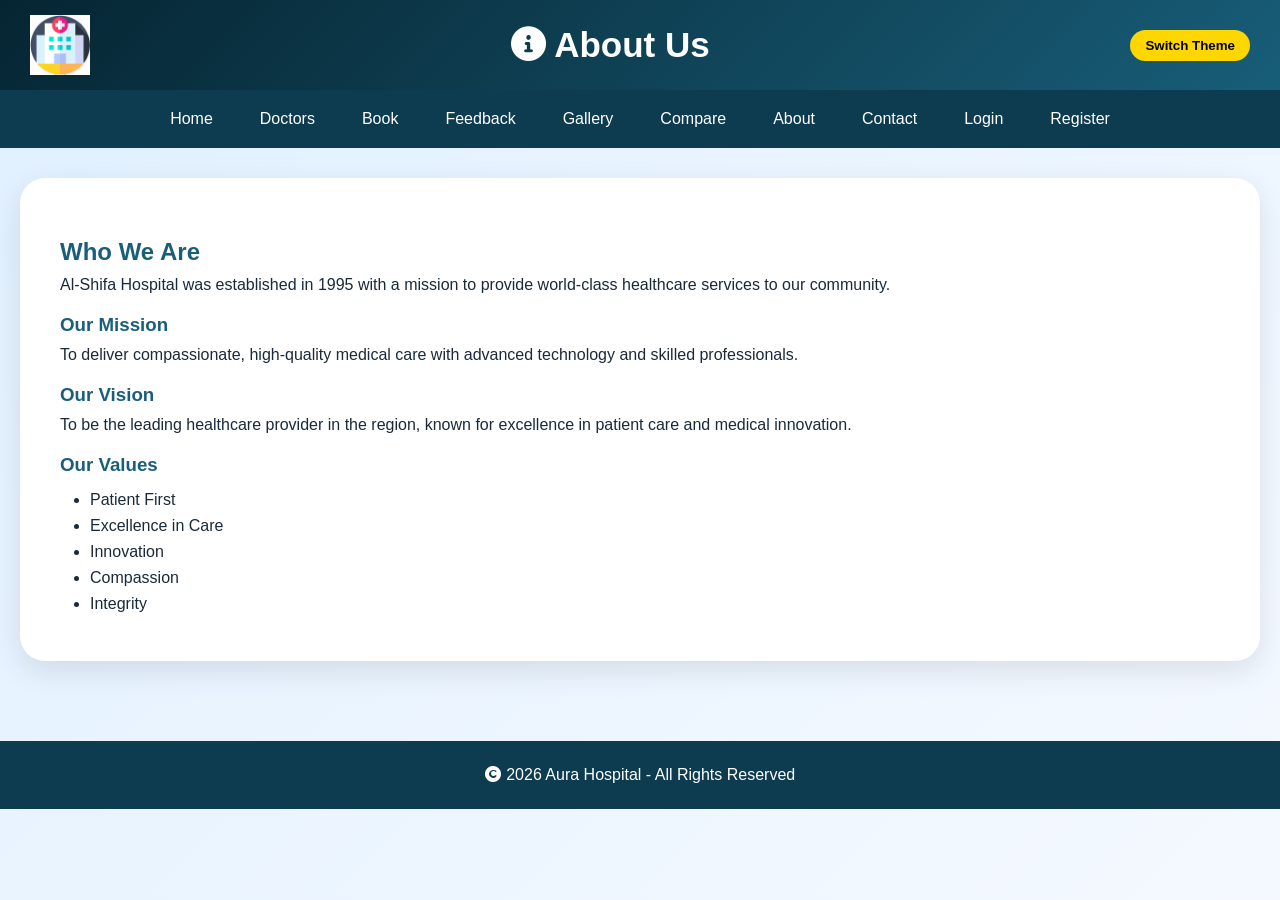
<file: about.html>
<!DOCTYPE html>
<html lang="en">
<head>
    <meta charset="UTF-8">
    <meta name="viewport" content="width=device-width, initial-scale=1.0">
    <title>About Us | Aura Hospital</title>
    <link rel="stylesheet" href="css/style-light.css" id="theme-style">
    <link rel="stylesheet" href="https://cdnjs.cloudflare.com/ajax/libs/font-awesome/6.0.0/css/all.min.css">
    <script src="https://code.jquery.com/jquery-3.7.1.min.js"></script>
</head>
<body>
    <header>
        <img src="images/logo.png" width="60">
        <h1><i class="fas fa-info-circle"></i> About Us</h1>
        <button id="toggle-theme" class="theme-btn">Switch Theme</button>
    </header>

    <nav>
        <a href="index.html">Home</a> <a href="doctors.html">Doctors</a> <a href="book-appointment.html">Book</a>
        <a href="feedback.html">Feedback</a> <a href="gallery.html">Gallery</a> <a href="compare-doctors.html">Compare</a>
        <a href="about.html">About</a> <a href="contact.html">Contact</a> <a href="login.html">Login</a> <a href="register.html">Register</a>
    </nav>

    <main>
        <article class="about-content">
            <h2>Who We Are</h2>
            <p>Al-Shifa Hospital was established in 1995 with a mission to provide world-class healthcare services to our community.</p>
            
            <h3>Our Mission</h3>
            <p>To deliver compassionate, high-quality medical care with advanced technology and skilled professionals.</p>
            
            <h3>Our Vision</h3>
            <p>To be the leading healthcare provider in the region, known for excellence in patient care and medical innovation.</p>
            
            <h3>Our Values</h3>
            <ul>
                <li>Patient First</li>
                <li>Excellence in Care</li>
                <li>Innovation</li>
                <li>Compassion</li>
                <li>Integrity</li>
            </ul>
        </article>
    </main>

    <footer>
        <p><i class="fas fa-copyright"></i> 2026 Aura Hospital - All Rights Reserved</p>
    </footer>

    <script src="js/main.js"></script>
</body>
</html>
</file>
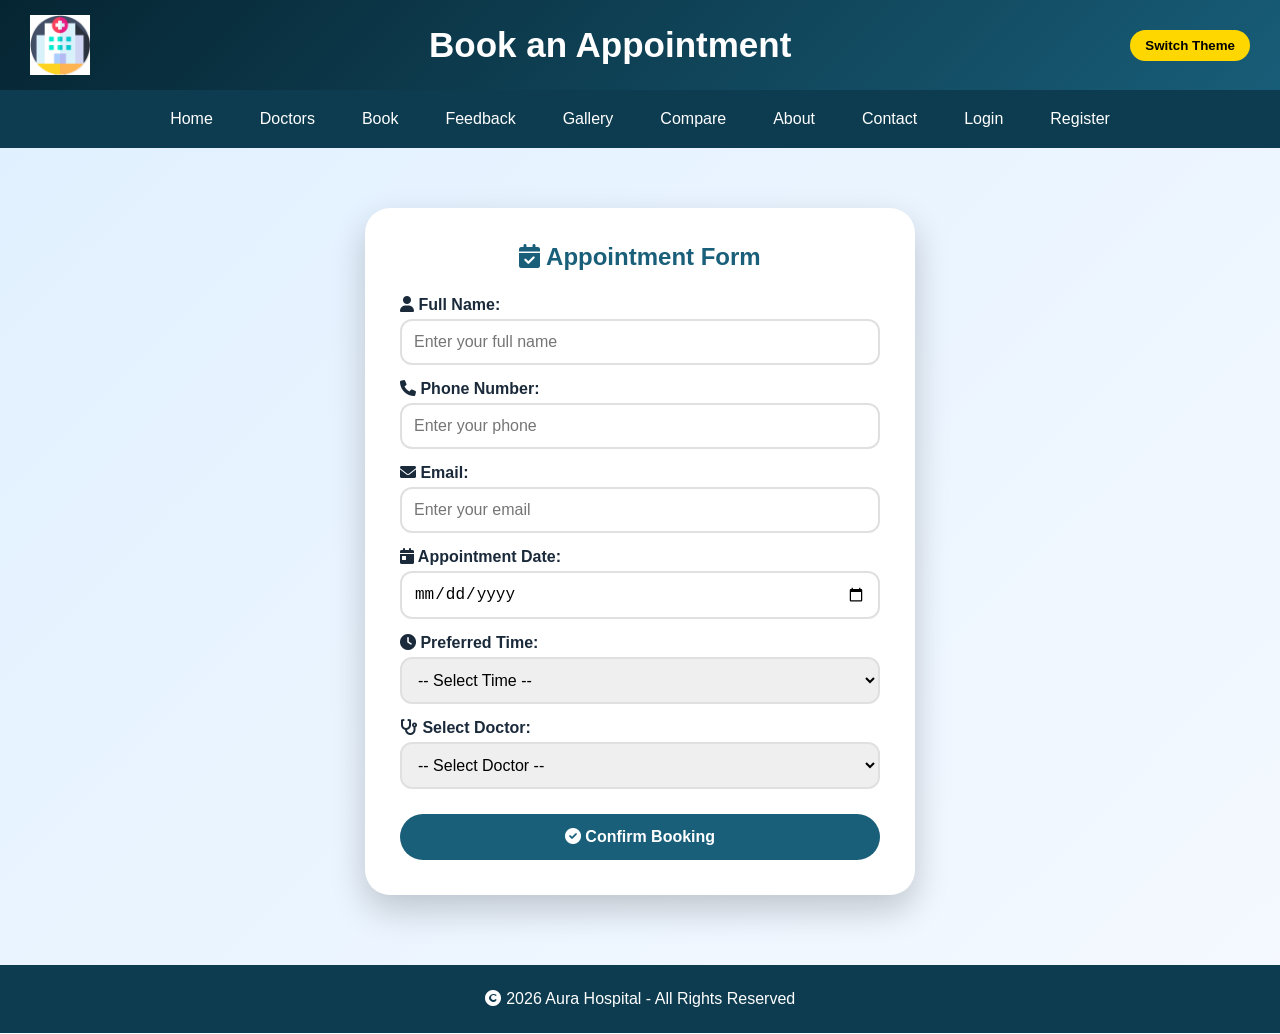
<file: book-appointment.html>
<!DOCTYPE html>
<html lang="en">
<head>
    <meta charset="UTF-8">
    <meta name="viewport" content="width=device-width, initial-scale=1.0">
    <title>Book Appointment | Aura Hospital</title>
    <link rel="stylesheet" href="css/style-light.css" id="theme-style">
    <link rel="stylesheet" href="https://cdnjs.cloudflare.com/ajax/libs/font-awesome/6.0.0/css/all.min.css">
    <script src="https://code.jquery.com/jquery-3.7.1.min.js"></script>
</head>
<body>
    <header>
        <img src="images/logo.png" alt="logo" width="60">
        <h1>Book an Appointment</h1>
        <button id="toggle-theme" class="theme-btn">Switch Theme</button>
    </header>

    <nav>
        <a href="index.html">Home</a> <a href="doctors.html">Doctors</a> <a href="book-appointment.html">Book</a>
        <a href="feedback.html">Feedback</a> <a href="gallery.html">Gallery</a> <a href="compare-doctors.html">Compare</a>
        <a href="about.html">About</a> <a href="contact.html">Contact</a> <a href="login.html">Login</a> <a href="register.html">Register</a>
    </nav>

    <main class="centered">
        <div class="form-card">
            <h2><i class="fas fa-calendar-check"></i> Appointment Form</h2>
            <form id="book-form">
                <label><i class="fas fa-user"></i> Full Name:</label>
                <input type="text" id="patient-name" placeholder="Enter your full name">

                <label><i class="fas fa-phone"></i> Phone Number:</label>
                <input type="tel" id="patient-phone" placeholder="Enter your phone">

                <label><i class="fas fa-envelope"></i> Email:</label>
                <input type="email" id="patient-email" placeholder="Enter your email">

                <label><i class="fas fa-calendar-day"></i> Appointment Date:</label>
                <input type="date" id="appointment-date">

                <label><i class="fas fa-clock"></i> Preferred Time:</label>
                <select id="appointment-time">
                    <option value="">-- Select Time --</option>
                    <option>9:00 AM</option><option>10:00 AM</option><option>11:00 AM</option>
                    <option>2:00 PM</option><option>3:00 PM</option><option>4:00 PM</option>
                </select>

                <label><i class="fas fa-stethoscope"></i> Select Doctor:</label>
                <select id="doctor-select">
                    <option value="">-- Select Doctor --</option>
                    <option value="Ahmed Ali">Dr. Ahmed Ali - Cardiology</option>
                    <option value="Sara Mahmoud">Dr. Sara Mahmoud - Orthopedics</option>
                    <option value="Khaled Hassan">Dr. Khaled Hassan - Pediatrics</option>
                </select>

                <button type="submit"><i class="fas fa-check-circle"></i> Confirm Booking</button>
                <div id="form-message"></div>
            </form>
        </div>
    </main>

    <footer>
        <p><i class="fas fa-copyright"></i> 2026 Aura Hospital - All Rights Reserved</p>
    </footer>

    <script src="js/main.js"></script>
</body>
</html>
</file>
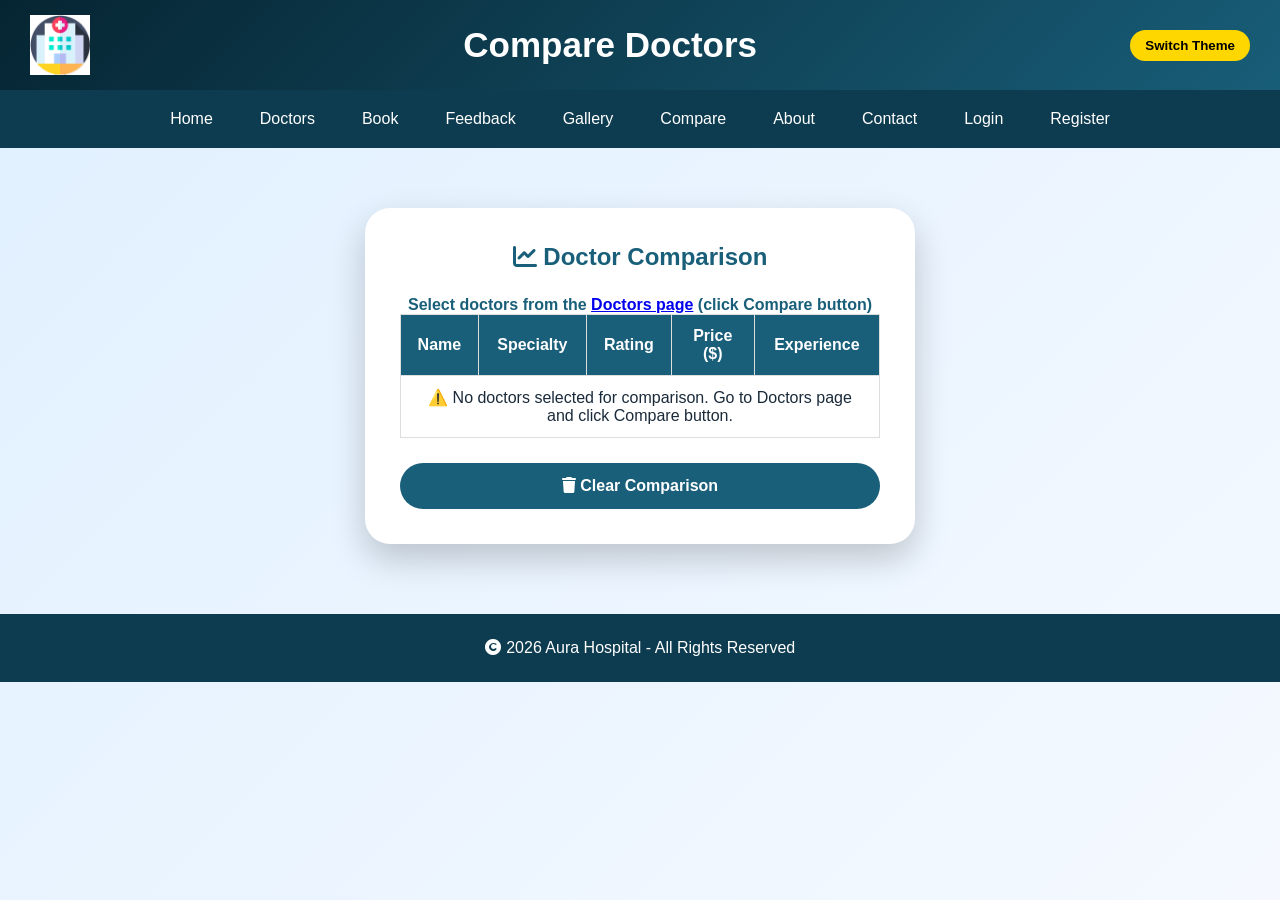
<file: compare-doctors.html>
<!DOCTYPE html>
<html lang="en">
<head>
    <meta charset="UTF-8">
    <meta name="viewport" content="width=device-width, initial-scale=1.0">
    <title>Compare Doctors | Aura Hospital</title>
    <link rel="stylesheet" href="css/style-light.css" id="theme-style">
    <link rel="stylesheet" href="https://cdnjs.cloudflare.com/ajax/libs/font-awesome/6.0.0/css/all.min.css">
    <script src="https://code.jquery.com/jquery-3.7.1.min.js"></script>
</head>
<body>
    <header>
        <img src="images/logo.png" width="60">
        <h1>Compare Doctors</h1>
        <button id="toggle-theme" class="theme-btn">Switch Theme</button>
    </header>

    <nav>
        <a href="index.html">Home</a> <a href="doctors.html">Doctors</a> <a href="book-appointment.html">Book</a>
        <a href="feedback.html">Feedback</a> <a href="gallery.html">Gallery</a> <a href="compare-doctors.html">Compare</a>
        <a href="about.html">About</a> <a href="contact.html">Contact</a> <a href="login.html">Login</a> <a href="register.html">Register</a>
    </nav>

    <main class="centered">
        <div class="form-card">
            <h2><i class="fas fa-chart-line"></i> Doctor Comparison</h2>
            <p class="map-caption">Select doctors from the <a href="doctors.html">Doctors page</a> (click Compare button)</p>
            
            <div class="table-wrapper">
                <table id="compare-table" class="compare-table">
                    <thead>
                        <tr><th>Name</th><th>Specialty</th><th>Rating</th><th>Price ($)</th><th>Experience</th></tr>
                    </thead>
                    <tbody id="compare-body">
                        <tr><td colspan="5">No doctors selected for comparison yet</td></tr>
                    </tbody>
                </table>
            </div>
            
            <button id="clear-compare"><i class="fas fa-trash"></i> Clear Comparison</button>
            <div id="compare-info"></div>
        </div>
    </main>

    <footer>
        <p><i class="fas fa-copyright"></i> 2026 Aura Hospital - All Rights Reserved</p>
    </footer>

    <script src="js/main.js"></script>
</body>
</html>
</file>
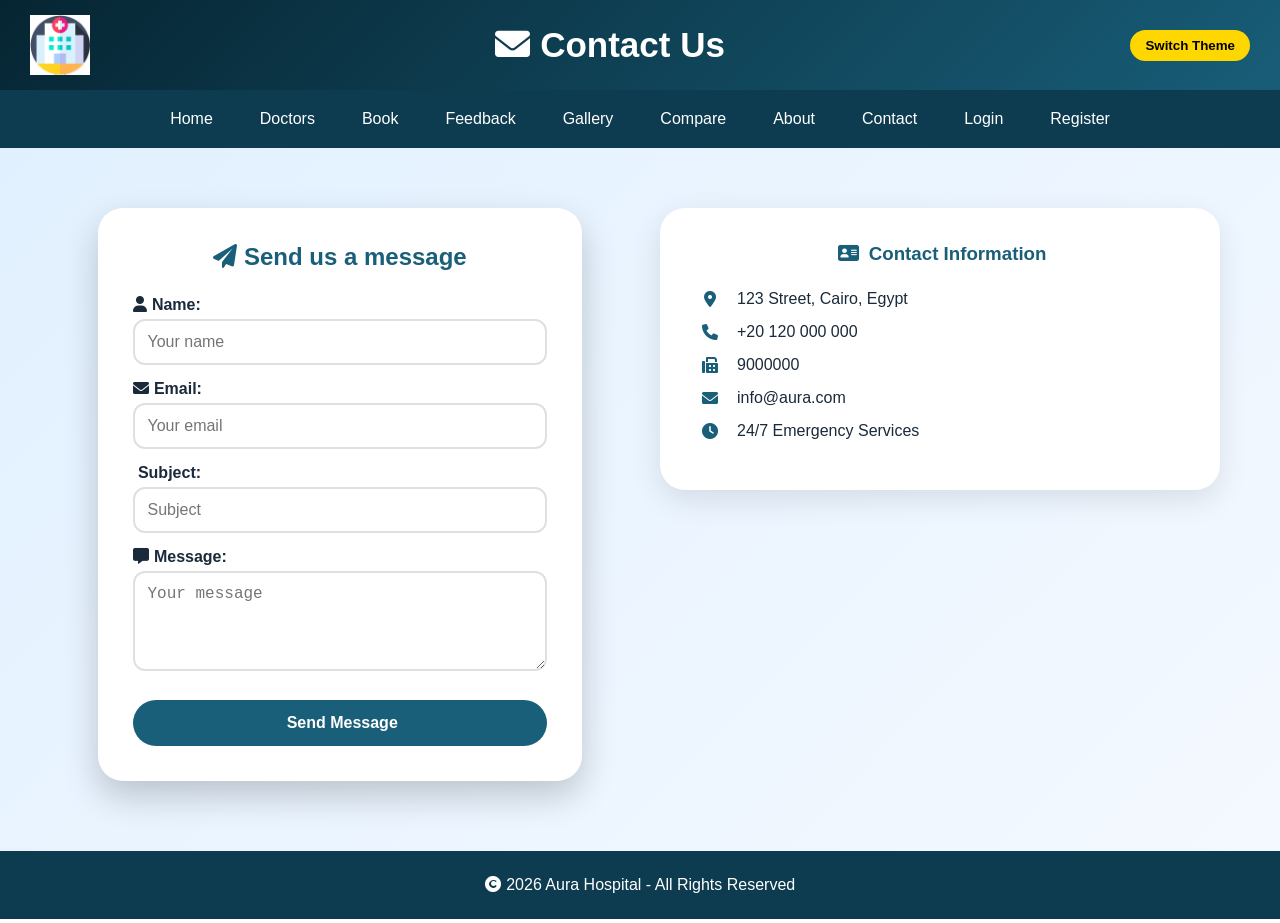
<file: contact.html>
<!DOCTYPE html>
<html lang="en">
<head>
    <meta charset="UTF-8">
    <meta name="viewport" content="width=device-width, initial-scale=1.0">
    <title>Contact Us | Aura Hospital</title>
    <link rel="stylesheet" href="css/style-light.css" id="theme-style">
    <link rel="stylesheet" href="https://cdnjs.cloudflare.com/ajax/libs/font-awesome/6.0.0/css/all.min.css">
    <script src="https://code.jquery.com/jquery-3.7.1.min.js"></script>
</head>
<body>
    <header>
        <img src="images/logo.png" width="60">
        <h1><i class="fas fa-envelope"></i> Contact Us</h1>
        <button id="toggle-theme" class="theme-btn">Switch Theme</button>
    </header>

    <nav>
        <a href="index.html">Home</a> <a href="doctors.html">Doctors</a> <a href="book-appointment.html">Book</a>
        <a href="feedback.html">Feedback</a> <a href="gallery.html">Gallery</a> <a href="compare-doctors.html">Compare</a>
        <a href="about.html">About</a> <a href="contact.html">Contact</a> <a href="login.html">Login</a> <a href="register.html">Register</a>
    </nav>

    <main class="centered">
        <div class="contact-grid">
            <div class="form-card">
                <h2><i class="fas fa-paper-plane"></i> Send us a message</h2>
                <form id="contact-form">
                    <label><i class="fas fa-user"></i> Name:</label>
                    <input type="text" id="contact-name" placeholder="Your name">

                    <label><i class="fas fa-envelope"></i> Email:</label>
                    <input type="email" id="contact-email" placeholder="Your email">

                    <label><i class="fas fa-subject"></i> Subject:</label>
                    <input type="text" id="contact-subject" placeholder="Subject">

                    <label><i class="fas fa-message"></i> Message:</label>
                    <textarea rows="4" id="contact-msg" placeholder="Your message"></textarea>

                    <button type="submit"><i class="fas fa-send"></i> Send Message</button>
                    <div id="contact-message"></div>
                </form>
            </div>
            
            <div class="contact-info">
                <h3><i class="fas fa-address-card"></i> Contact Information</h3>
                <p><i class="fas fa-map-marker-alt"></i> 123 Street, Cairo, Egypt</p>
                <p><i class="fas fa-phone"></i> +20 120 000 000</p>
                <p><i class="fas fa-fax"></i> 9000000</p>
                <p><i class="fas fa-envelope"></i> info@aura.com</p>
                <p><i class="fas fa-clock"></i> 24/7 Emergency Services</p>
            </div>
        </div>
    </main>

    <footer>
        <p><i class="fas fa-copyright"></i> 2026 Aura Hospital - All Rights Reserved</p>
    </footer>

    <script src="js/main.js"></script>
</body>
</html>
</file>
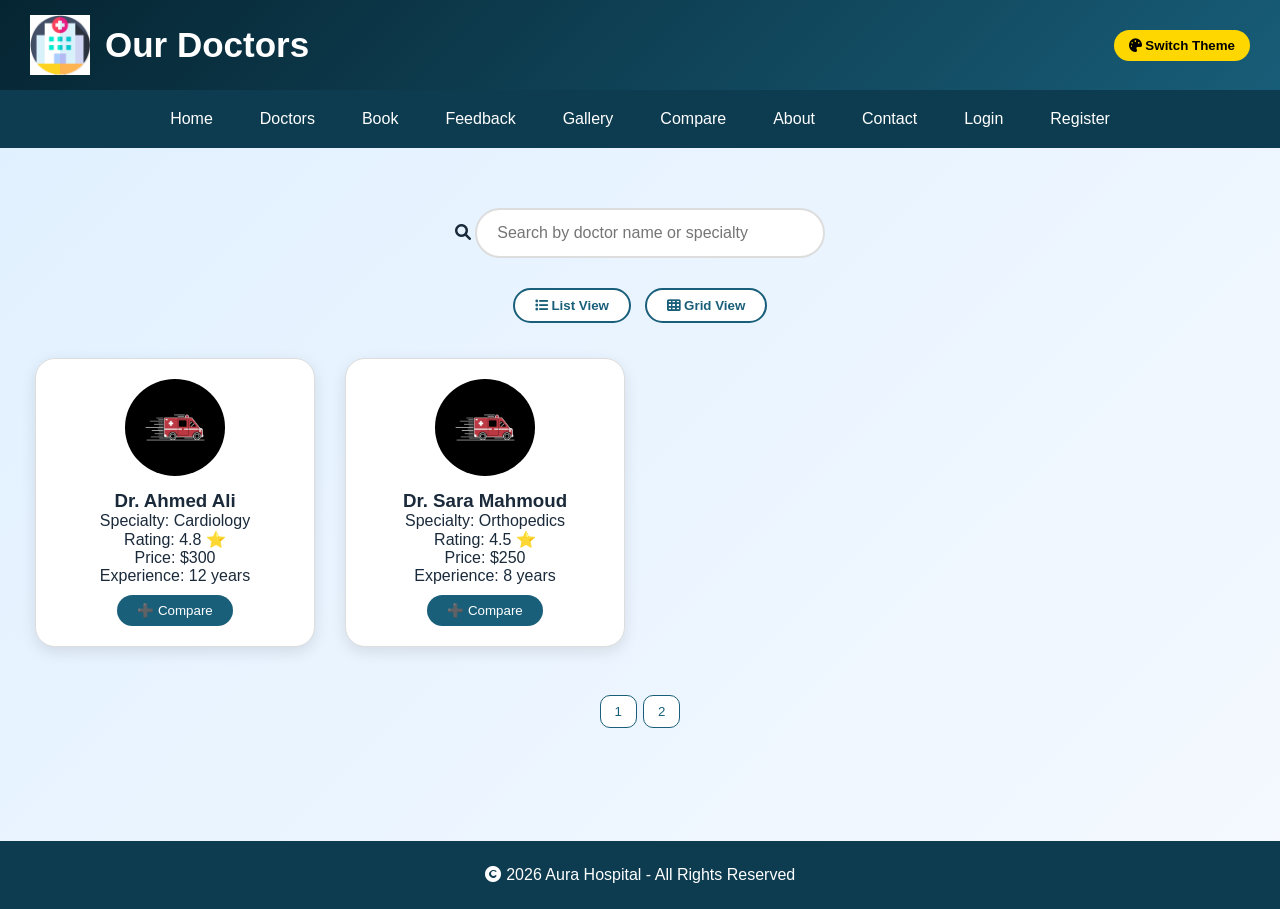
<file: doctors.html>
<!DOCTYPE html>
<html lang="en">
<head>
    <meta charset="UTF-8">
    <meta name="viewport" content="width=device-width, initial-scale=1.0">
    <title>Doctors | Aura Hospital</title>
    <link rel="stylesheet" href="css/style-light.css" id="theme-style">
    <link rel="stylesheet" href="https://cdnjs.cloudflare.com/ajax/libs/font-awesome/6.0.0/css/all.min.css">
    <script src="https://code.jquery.com/jquery-3.7.1.min.js"></script>
</head>
<body>
    <header>
        <div class="logo-area">
            <img src="images/logo.png" alt="Logo" width="60">
            <h1>Our Doctors</h1>
        </div>
        <button id="toggle-theme" class="theme-btn"><i class="fas fa-palette"></i> Switch Theme</button>
    </header>

    <nav>
        <a href="index.html">Home</a> <a href="doctors.html">Doctors</a> <a href="book-appointment.html">Book</a>
        <a href="feedback.html">Feedback</a> <a href="gallery.html">Gallery</a> <a href="compare-doctors.html">Compare</a>
        <a href="about.html">About</a> <a href="contact.html">Contact</a> <a href="login.html">Login</a> <a href="register.html">Register</a>
    </nav>

    <main>
        <div class="search-area">
            <i class="fas fa-search"></i>
            <input type="text" id="search-doctor" placeholder="Search by doctor name or specialty">
        </div>
        
        <div class="view-buttons">
            <button id="list-view"><i class="fas fa-list"></i> List View</button>
            <button id="grid-view"><i class="fas fa-th"></i> Grid View</button>
        </div>
        
        <div id="results" class="grid-view"></div>
        <div id="pagination" class="pagination"></div>
    </main>

   <footer>
        <p><i class="fas fa-copyright"></i> 2026 Aura Hospital - All Rights Reserved</p>
    </footer>

    <script src="js/main.js"></script>
</body>
</html>
</file>
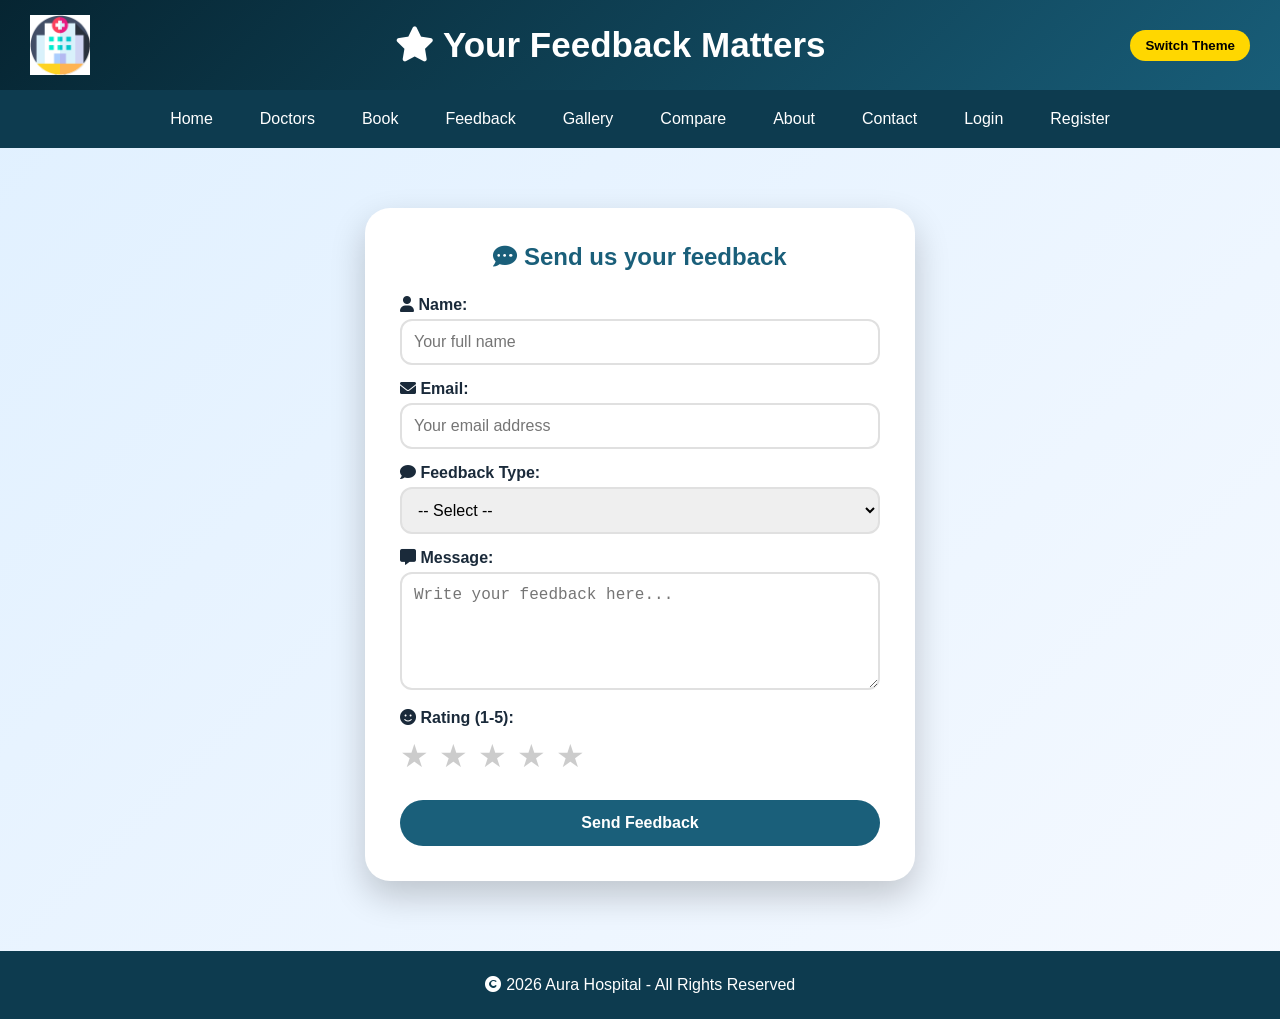
<file: feedback.html>
<!DOCTYPE html>
<html lang="en">
<head>
    <meta charset="UTF-8">
    <meta name="viewport" content="width=device-width, initial-scale=1.0">
    <title>Feedback | Aura Hospital</title>
    <link rel="stylesheet" href="css/style-light.css" id="theme-style">
    <link rel="stylesheet" href="https://cdnjs.cloudflare.com/ajax/libs/font-awesome/6.0.0/css/all.min.css">
    <script src="https://code.jquery.com/jquery-3.7.1.min.js"></script>
</head>
<body>
    <header>
        <img src="images/logo.png" width="60">
        <h1><i class="fas fa-star"></i> Your Feedback Matters</h1>
        <button id="toggle-theme" class="theme-btn">Switch Theme</button>
    </header>

    <nav>
        <a href="index.html">Home</a> <a href="doctors.html">Doctors</a> <a href="book-appointment.html">Book</a>
        <a href="feedback.html">Feedback</a> <a href="gallery.html">Gallery</a> <a href="compare-doctors.html">Compare</a>
        <a href="about.html">About</a> <a href="contact.html">Contact</a> <a href="login.html">Login</a> <a href="register.html">Register</a>
    </nav>

    <main class="centered">
        <div class="form-card">
            <h2><i class="fas fa-comment-dots"></i> Send us your feedback</h2>
            <form id="feedback-form">
                <label><i class="fas fa-user"></i> Name:</label>
                <input type="text" id="feedback-name" placeholder="Your full name">

                <label><i class="fas fa-envelope"></i> Email:</label>
                <input type="email" id="feedback-email" placeholder="Your email address">

                <label><i class="fas fa-comment"></i> Feedback Type:</label>
                <select id="feedback-type">
                    <option value="">-- Select --</option>
                    <option>Suggestion</option><option>Complaint</option><option>Compliment</option><option>Question</option>
                </select>

                <label><i class="fas fa-message"></i> Message:</label>
                <textarea rows="5" id="feedback-msg" placeholder="Write your feedback here..."></textarea>

                <label><i class="fas fa-smile"></i> Rating (1-5):</label>
                <div class="rating-stars">
                    <span class="star" data-rating="1">★</span>
                    <span class="star" data-rating="2">★</span>
                    <span class="star" data-rating="3">★</span>
                    <span class="star" data-rating="4">★</span>
                    <span class="star" data-rating="5">★</span>
                </div>
                <input type="hidden" id="feedback-rating" value="0">

                <button type="submit">Send Feedback</button>
                <div id="feedback-message"></div>
            </form>
        </div>
    </main>

    <footer>
        <p><i class="fas fa-copyright"></i> 2026 Aura Hospital - All Rights Reserved</p>
    </footer>

    <script src="js/main.js"></script>
</body>
</html>
</file>
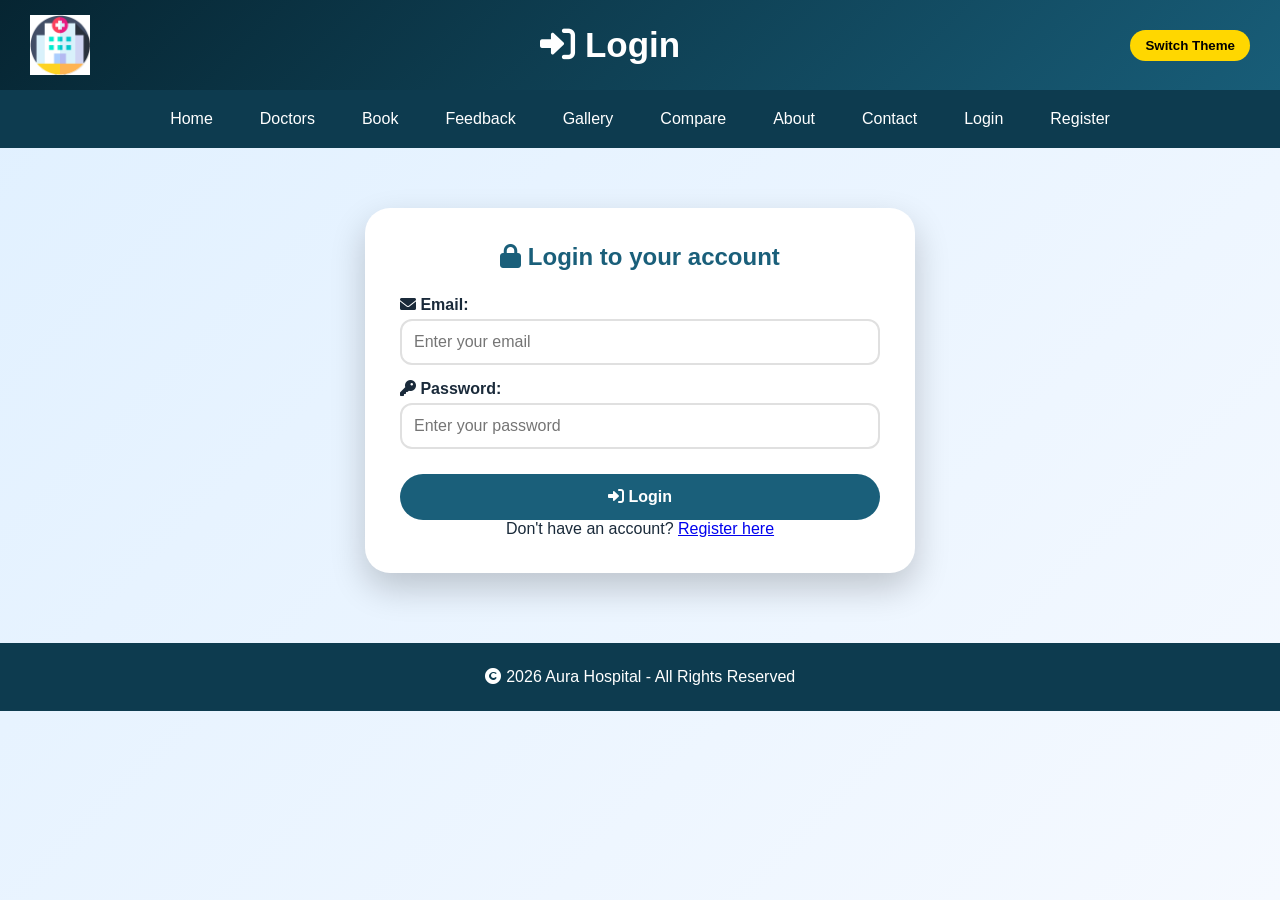
<file: login.html>
<!DOCTYPE html>
<html lang="en">
<head>
    <meta charset="UTF-8">
    <meta name="viewport" content="width=device-width, initial-scale=1.0">
    <title>Login | Aura Hospital</title>
    <link rel="stylesheet" href="css/style-light.css" id="theme-style">
    <link rel="stylesheet" href="https://cdnjs.cloudflare.com/ajax/libs/font-awesome/6.0.0/css/all.min.css">
    <script src="https://code.jquery.com/jquery-3.7.1.min.js"></script>
</head>
<body>
    <header>
        <img src="images/logo.png" width="60">
        <h1><i class="fas fa-sign-in-alt"></i> Login</h1>
        <button id="toggle-theme" class="theme-btn">Switch Theme</button>
    </header>

    <nav>
        <a href="index.html">Home</a> <a href="doctors.html">Doctors</a> <a href="book-appointment.html">Book</a>
        <a href="feedback.html">Feedback</a> <a href="gallery.html">Gallery</a> <a href="compare-doctors.html">Compare</a>
        <a href="about.html">About</a> <a href="contact.html">Contact</a> <a href="login.html">Login</a> <a href="register.html">Register</a>
    </nav>

    <main class="centered">
        <div class="form-card">
            <h2><i class="fas fa-lock"></i> Login to your account</h2>
            <form id="login-form">
                <label><i class="fas fa-envelope"></i> Email:</label>
                <input type="email" id="login-email" placeholder="Enter your email">

                <label><i class="fas fa-key"></i> Password:</label>
                <input type="password" id="login-password" placeholder="Enter your password">

                <button type="submit"><i class="fas fa-sign-in-alt"></i> Login</button>
                <div id="login-message"></div>
            </form>
            <p>Don't have an account? <a href="register.html">Register here</a></p>
        </div>
    </main>

    <footer>
        <p><i class="fas fa-copyright"></i> 2026 Aura Hospital - All Rights Reserved</p>
    </footer>

    <script src="js/main.js"></script>
</body>
</html>
</file>
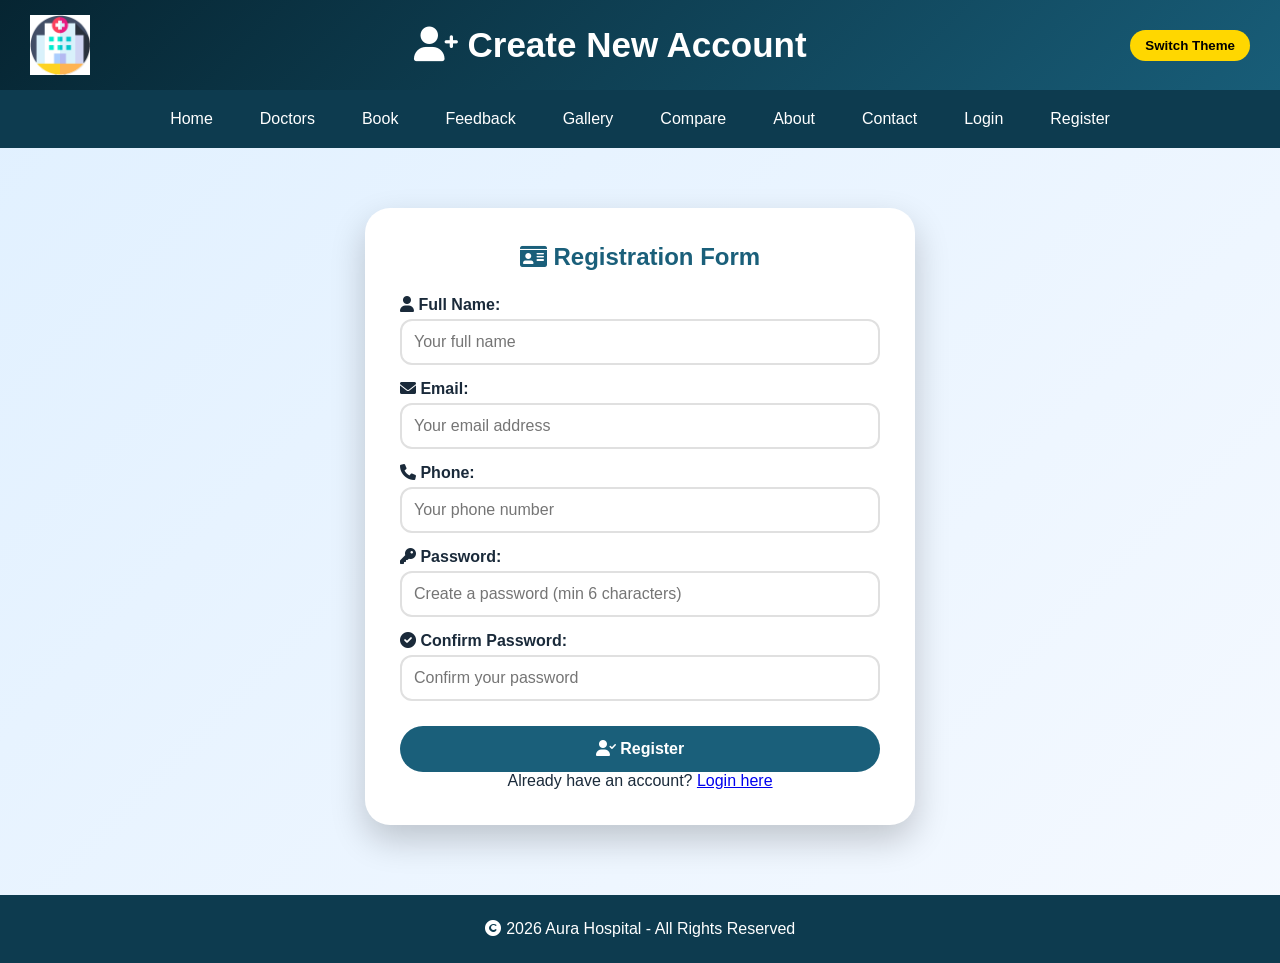
<file: register.html>
<!DOCTYPE html>
<html lang="en">
<head>
    <meta charset="UTF-8">
    <meta name="viewport" content="width=device-width, initial-scale=1.0">
    <title>Register | Aura Hospital</title>
    <link rel="stylesheet" href="css/style-light.css" id="theme-style">
    <link rel="stylesheet" href="https://cdnjs.cloudflare.com/ajax/libs/font-awesome/6.0.0/css/all.min.css">
    <script src="https://code.jquery.com/jquery-3.7.1.min.js"></script>
</head>
<body>
    <header>
        <img src="images/logo.png" width="60">
        <h1><i class="fas fa-user-plus"></i> Create New Account</h1>
        <button id="toggle-theme" class="theme-btn">Switch Theme</button>
    </header>

    <nav>
        <a href="index.html">Home</a> <a href="doctors.html">Doctors</a> <a href="book-appointment.html">Book</a>
        <a href="feedback.html">Feedback</a> <a href="gallery.html">Gallery</a> <a href="compare-doctors.html">Compare</a>
        <a href="about.html">About</a> <a href="contact.html">Contact</a> <a href="login.html">Login</a> <a href="register.html">Register</a>
    </nav>

    <main class="centered">
        <div class="form-card">
            <h2><i class="fas fa-id-card"></i> Registration Form</h2>
            <form id="register-form">
                <label><i class="fas fa-user"></i> Full Name:</label>
                <input type="text" id="reg-name" placeholder="Your full name">

                <label><i class="fas fa-envelope"></i> Email:</label>
                <input type="email" id="reg-email" placeholder="Your email address">

                <label><i class="fas fa-phone"></i> Phone:</label>
                <input type="tel" id="reg-phone" placeholder="Your phone number">

                <label><i class="fas fa-key"></i> Password:</label>
                <input type="password" id="reg-password" placeholder="Create a password (min 6 characters)">

                <label><i class="fas fa-check-circle"></i> Confirm Password:</label>
                <input type="password" id="reg-confirm" placeholder="Confirm your password">

                <button type="submit"><i class="fas fa-user-check"></i> Register</button>
                <div id="register-message"></div>
            </form>
            <p>Already have an account? <a href="login.html">Login here</a></p>
        </div>
    </main>

    <footer>
        <p><i class="fas fa-copyright"></i> 2026 Aura Hospital - All Rights Reserved</p>
    </footer>

    <script src="js/main.js"></script>
</body>
</html>
</file>
<file: css/style-light.css>
* {
    margin: 0;
    padding: 0;
    box-sizing: border-box;
}

body {
    font-family: 'Segoe UI', Tahoma, Geneva, Verdana, sans-serif;
    background: linear-gradient(135deg, #e0f0ff 0%, #f5f9ff 100%);
    color: #1a2a3a;
    min-height: 100vh;
}

header {
    background: linear-gradient(135deg, #062532 , #185d78);
    padding: 15px 30px;
    display: flex;
    justify-content: space-between;
    align-items: center;
    flex-wrap: wrap;
    box-shadow: 0 4px 10px rgba(0,0,0,0.1);
}

.logo-area {
    display: flex;
    align-items: center;
    gap: 15px;
}

header h1 {
    color: white;
    font-size: 35px;
}

.theme-btn {
    background: #ffd700;
    border: none;
    padding: 8px 15px;
    border-radius: 25px;
    cursor: pointer;
    font-weight: bold;
}

nav {
    background: #0d3b4f;
    padding: 12px;
    text-align: center;
    display: flex;
    justify-content: center;
    flex-wrap: wrap;
    gap: 15px;
}

nav a {
    color: white;
    text-decoration: none;
    padding: 8px 16px;
    border-radius: 20px;
    transition: all 0.3s;
}

nav a:hover {
    background: #ffd700;
    color: #0d3b4f;
}

main {
    max-width: 1400px;
    margin: 0 auto;
    padding: 30px 20px;
}

main.centered {
    max-width: 1200px;
    margin: 40px auto;
    padding: 20px;
    text-align: center;
}

/* Hero Section - Layout 1 */
.hero {
    display: flex;
    align-items: center;
    justify-content: space-between;
    gap: 40px;
    background: white;
    border-radius: 25px;
    padding: 40px;
    margin-bottom: 40px;
    box-shadow: 0 10px 30px rgba(0,0,0,0.1);
}

.hero-content {
    flex: 1;
}

.hero-content h2 {
    font-size: 2.5rem;
    color: #1a5f7a;
    margin-bottom: 20px;
}

.hero-content p {
    font-size: 1.2rem;
    margin-bottom: 25px;
}

.btn-primary {
    background: #1a5f7a;
    color: white;
    padding: 12px 30px;
    border-radius: 30px;
    text-decoration: none;
    display: inline-block;
    transition: all 0.3s;
}

.btn-primary:hover {
    background: #0d3b4f;
    transform: scale(1.05);
}

.hero-image {
    flex: 1;
}

.hero-image img {
    width: 100%;
    border-radius: 20px;
}

/* Stats Section */
.stats {
    background: white;
    border-radius: 25px;
    padding: 30px;
    margin-bottom: 40px;
}

.stats h3 {
    text-align: center;
    margin-bottom: 25px;
    color: #1a5f7a;
}

.table-wrapper {
    overflow-x: auto;
}

table {
    width: 100%;
    border-collapse: collapse;
}

th, td {
    padding: 12px;
    border: 1px solid #ddd;
    text-align: center;
}

th {
    background: #1a5f7a;
    color: white;
}

/* Features Section - Layout 3 */
.features {
    margin-bottom: 40px;
}

.features h3 {
    text-align: center;
    margin-bottom: 30px;
    color: #1a5f7a;
}

.features-grid {
    display: grid;
    grid-template-columns: repeat(auto-fit, minmax(250px, 1fr));
    gap: 25px;
}

.feature-card {
    background: white;
    padding: 30px 20px;
    border-radius: 20px;
    text-align: center;
    transition: all 0.3s;
    box-shadow: 0 5px 15px rgba(0,0,0,0.08);
}

.feature-card:hover {
    transform: translateY(-5px);
    box-shadow: 0 15px 30px rgba(0,0,0,0.15);
}

.feature-card i {
    font-size: 3rem;
    color: #1a5f7a;
    margin-bottom: 15px;
}

.feature-card h4 {
    margin-bottom: 10px;
}

/* Audio Section */
.audio-section {
    background: white;
    border-radius: 25px;
    padding: 30px;
    text-align: center;
    margin-bottom: 40px;
}

.audio-section h3 {
    margin-bottom: 20px;
    color: #1a5f7a;
}

audio {
    width: 100%;
    max-width: 400px;
}

/* Location Aside */
.location {
    background: white;
    border-radius: 25px;
    padding: 30px;
    margin-bottom: 40px;
}

.location h3 {
    margin-bottom: 20px;
    color: #1a5f7a;
}

/* Form Card */
.form-card {
    max-width: 550px;
    margin: 0 auto;
    background: white;
    padding: 35px;
    border-radius: 25px;
    box-shadow: 0 15px 35px rgba(0,0,0,0.2);
}

.form-card h2 {
    margin-bottom: 25px;
    color: #1a5f7a;
    text-align: center;
}

.form-card label {
    display: block;
    text-align: left;
    margin: 15px 0 5px;
    font-weight: bold;
}

.form-card input, .form-card select, .form-card textarea {
    width: 100%;
    padding: 12px;
    border: 2px solid #e0e0e0;
    border-radius: 12px;
    font-size: 1rem;
    transition: all 0.3s;
}

.form-card input:focus, .form-card select:focus, .form-card textarea:focus {
    outline: none;
    border-color: #1a5f7a;
}

.form-card button {
    margin-top: 25px;
    background: #1a5f7a;
    color: white;
    border: none;
    padding: 14px 25px;
    border-radius: 30px;
    cursor: pointer;
    font-size: 1rem;
    width: 100%;
    font-weight: bold;
    transition: all 0.3s;
}

.form-card button:hover {
    background: #0d3b4f;
    transform: scale(1.02);
}

/* Rating Stars */
.rating-stars {
    display: flex;
    gap: 10px;
    justify-content: flex-start;
    margin-top: 10px;
}

.star {
    font-size: 2rem;
    cursor: pointer;
    color: #ccc;
    transition: all 0.2s;
}

.star:hover, .star.active {
    color: #ffd700;
}

/* Doctors Grid/List */
.grid-view .doctor-card {
    display: inline-block;
    width: 280px;
    margin: 15px;
    padding: 20px;
    border: 1px solid #ddd;
    border-radius: 20px;
    background: white;
    box-shadow: 0 5px 15px rgba(0,0,0,0.1);
    text-align: center;
    vertical-align: top;
    transition: all 0.3s;
}

.grid-view .doctor-card:hover {
    transform: translateY(-5px);
    box-shadow: 0 15px 30px rgba(0,0,0,0.15);
}

.list-view .doctor-card {
    display: flex;
    align-items: center;
    gap: 20px;
    width: 90%;
    margin: 15px auto;
    padding: 15px 25px;
    border: 1px solid #ddd;
    border-radius: 20px;
    background: white;
    text-align: left;
    transition: all 0.3s;
}

.list-view .doctor-card img {
    width: 80px;
}

.doctor-card img {
    border-radius: 50%;
    margin-bottom: 10px;
}

.doctor-card button {
    background: #1a5f7a;
    color: white;
    border: none;
    padding: 8px 20px;
    border-radius: 25px;
    cursor: pointer;
    margin-top: 10px;
    transition: all 0.3s;
}

.doctor-card button:hover {
    background: #0d3b4f;
}

/* Search Area */
.search-area {
    text-align: center;
    margin: 30px 0;
}

.search-area input {
    padding: 14px 20px;
    width: 350px;
    border-radius: 40px;
    border: 2px solid #ddd;
    font-size: 1rem;
}

.search-area input:focus {
    outline: none;
    border-color: #1a5f7a;
}

/* View Buttons */
.view-buttons {
    text-align: center;
    margin: 20px 0;
}

.view-buttons button {
    margin: 0 5px;
    padding: 8px 20px;
    border-radius: 25px;
    cursor: pointer;
    background: white;
    border: 2px solid #1a5f7a;
    color: #1a5f7a;
    font-weight: bold;
    transition: all 0.3s;
}

.view-buttons button:hover {
    background: #1a5f7a;
    color: white;
}

/* Pagination */
.pagination {
    text-align: center;
    margin: 30px 0;
}

.pagination button {
    margin: 3px;
    padding: 8px 14px;
    border-radius: 10px;
    cursor: pointer;
    background: white;
    border: 1px solid #1a5f7a;
    color: #1a5f7a;
    transition: all 0.3s;
}

.pagination button:hover {
    background: #1a5f7a;
    color: white;
}

/* Gallery */
.gallery {
    display: flex;
    flex-wrap: wrap;
    justify-content: center;
    gap: 25px;
    margin: 40px 0;
}

.gallery-img {
    width: 280px;
    height: 200px;
    object-fit: cover;
    border-radius: 20px;
    box-shadow: 0 5px 20px rgba(0,0,0,0.15);
    transition: all 0.3s;
}

.gallery-img:hover {
    transform: scale(1.03);
    box-shadow: 0 10px 30px rgba(0,0,0,0.25);
}

/* Image Map */
.image-map-container {
    text-align: center;
    margin: 40px 0;
}

.image-map-container img {
    border-radius: 20px;
    box-shadow: 0 5px 20px rgba(0,0,0,0.15);
}

.map-caption {
    margin-top: 15px;
    color: #1a5f7a;
    font-weight: bold;
}

/* Video Section */
.video-section {
    text-align: center;
    margin: 40px 0;
}

.video-section h3 {
    margin-bottom: 20px;
    color: #1a5f7a;
}

video {
    border-radius: 20px;
    box-shadow: 0 10px 30px rgba(0,0,0,0.2);
}

/* Contact Grid */
.contact-grid {
    display: grid;
    grid-template-columns: repeat(auto-fit, minmax(400px, 1fr));
    gap: 40px;
    align-items: start;
}

.contact-info {
    background: white;
    padding: 35px;
    border-radius: 25px;
    box-shadow: 0 10px 30px rgba(0,0,0,0.1);
}

.contact-info h3 {
    color: #1a5f7a;
    margin-bottom: 25px;
}

.contact-info p {
    margin: 15px 0;
    display: flex;
    align-items: center;
    gap: 12px;
}

.contact-info i {
    width: 30px;
    color: #1a5f7a;
}

/* About Content */
.about-content {
    background: white;
    padding: 40px;
    border-radius: 25px;
    box-shadow: 0 10px 30px rgba(0,0,0,0.1);
}

.about-content h2, .about-content h3 {
    color: #1a5f7a;
    margin: 20px 0 10px;
}

.about-content ul {
    margin: 15px 0 0 30px;
}

.about-content li {
    margin: 8px 0;
}

/* Footer */
footer {
    text-align: center;
    padding: 25px;
    background: #0d3b4f;
    color: white;
    margin-top: 50px;
}

/* Responsive */
@media (max-width: 992px) {
    header {
        flex-direction: column;
        gap: 15px;
        text-align: center;
    }
    
    .logo-area {
        justify-content: center;
    }
    
    .hero {
        flex-direction: column;
        text-align: center;
    }
    
    .features-grid {
        grid-template-columns: repeat(auto-fit, minmax(200px, 1fr));
    }
}

@media (max-width: 768px) {
    nav {
        flex-direction: column;
        align-items: center;
    }
    
    nav a {
        width: 90%;
        text-align: center;
    }
    
    .form-card {
        margin: 0 15px;
        padding: 25px;
    }
    
    .grid-view .doctor-card {
        width: 90%;
        margin: 15px auto;
        display: block;
    }
    
    .list-view .doctor-card {
        flex-direction: column;
        text-align: center;
    }
    
    .gallery-img {
        width: 90%;
        height: auto;
    }
    
    .contact-grid {
        grid-template-columns: 1fr;
    }
    
    .search-area input {
        width: 90%;
    }
    
    video {
        width: 100%;
    }
    
    .image-map-container img {
        width: 100%;
        height: auto;
    }
}

@media (max-width: 480px) {
    .hero-content h2 {
        font-size: 1.5rem;
    }
    
    .form-card h2 {
        font-size: 1.3rem;
    }
    
    th, td {
        font-size: 0.75rem;
        padding: 6px;
    }
}
</file>
